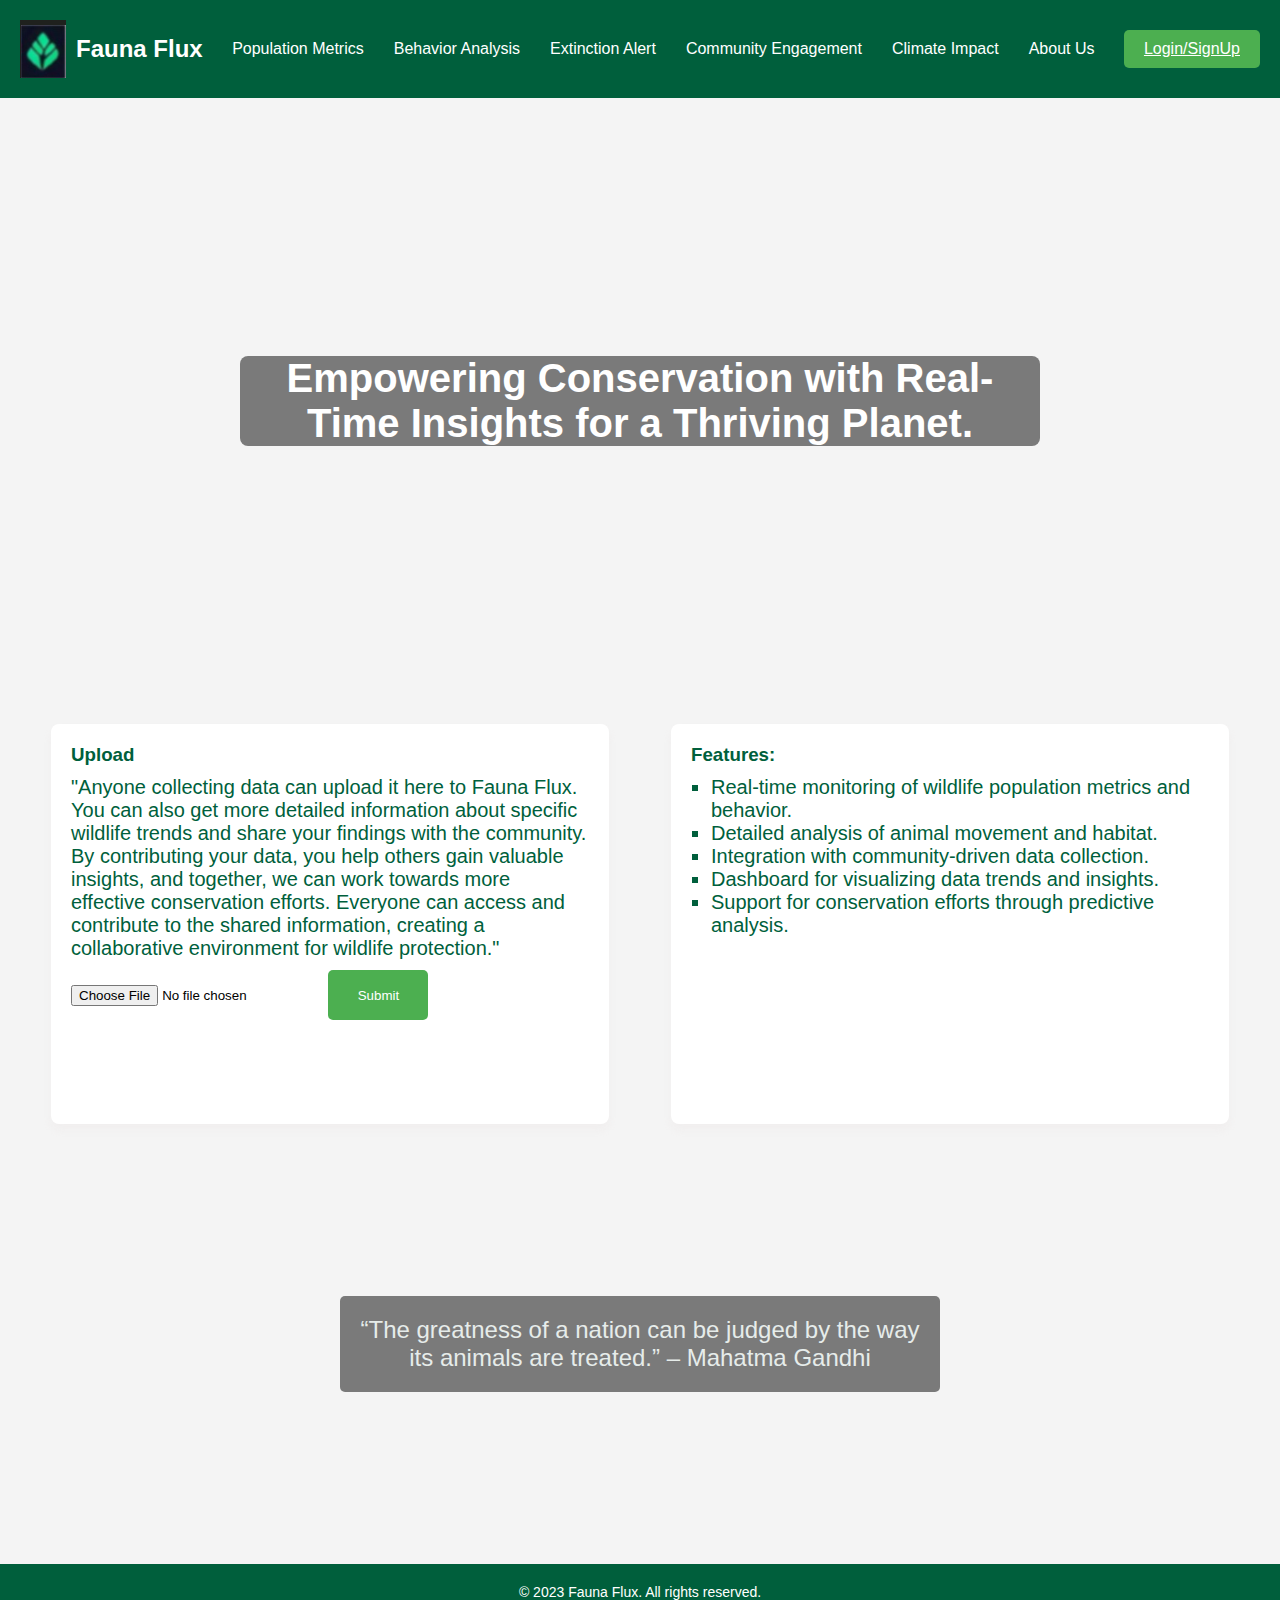
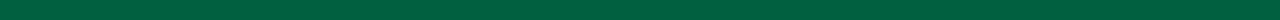
<file: index.html>
<!DOCTYPE html>
<html lang="en">
<head>
    <meta charset="UTF-8">
    <meta name="viewport" content="width=device-width, initial-scale=1.0">
    <title>Fauna Flux - Wildlife Conservation</title>
    <link rel="stylesheet" href="index.css">
</head>
<body>
    <!-- Header Section -->
    <header>
        <div class="logo">
            <img src="logo.png" alt="Fauna Flux Logo">
            <h1>Fauna Flux</h1>
        </div>
        <nav>
            <ul>
                <li><a href="page3.html">Population Metrics</a></li>
                <li><a href="page4.html">Behavior Analysis</a></li>
                <li><a href="page5.html">Extinction Alert</a></li>
                <li><a href="page6.html">Community Engagement</a></li>
                <li><a href="page7.html">Climate Impact</a></li>
                <li><a href="page8.html">About Us</a></li>
            </ul>
        </nav>
        <button class="login-btn"><a href="page2.html">Login/SignUp</a></button>
    </header>

    <!-- Full-Width Banner Section with Moving Background -->
    <section class="banner">
        <div class="slides">
            <div class="slide" style="background-image: url('https://wallup.net/wp-content/uploads/2016/01/178602-jaguars-animals-nature.jpg');"></div>
            <div class="slide" style="background-image: url('https://th.bing.com/th/id/R.d215142ed05476219fa934f0db9f8a69?rik=SeciuyOMJxBvmA&riu=http%3a%2f%2fcdn.playbuzz.com%2fcdn%2f9aa0b54c-f199-4543-8dfa-f2c28c5af221%2f2dc233e4-dbc2-409c-95e4-38df853fdf5e.jpg&ehk=UKtir1RThXnnqreCwxsi%2b%2fNMtnyKT9%2fQhw6kSSRuS2w%3d&risl=&pid=ImgRaw&r=0');"></div>
            <div class="slide" style="background-image: url('https://1721181113.rsc.cdn77.org/data/images/full/26458/india-s-biodiversity-home-to-16-exotic-and-rare-animals.jpg');"></div>
        </div>
        <h2 style="font-size: 40px;">Empowering Conservation with Real-Time Insights for a Thriving Planet.</h2>
    </section>
    
    <!-- Main Content Section -->
    <main>
        <!-- Upload Section -->
        <section class="upload-section">
            <h3>Upload</h3>
            <p>"Anyone collecting data can upload it here to Fauna Flux. You can also get more detailed information about specific wildlife trends and share your findings with the community. By contributing your data, you help others gain valuable insights, and together, we can work towards more effective conservation efforts. Everyone can access and contribute to the shared information, creating a collaborative environment for wildlife protection."</p>
            <form id="uploadForm" method="post" enctype="multipart/form-data">
                <input type="file" id="fileUpload" name="file">
                <button type="submit" id="uploadBtn">Submit</button>
            </form>
        </section>
        
        <!-- Features Section -->
        <section class="features">
            <h3>Features:</h3>
            <ul>
                <li>Real-time monitoring of wildlife population metrics and behavior.</li>
                <li>Detailed analysis of animal movement and habitat.</li>
                <li>Integration with community-driven data collection.</li>
                <li>Dashboard for visualizing data trends and insights.</li>
                <li>Support for conservation efforts through predictive analysis.</li>
            </ul>
        </section>
    </main>

    <!-- Sliding Quotes Section -->
    <section class="quote-banner">
        <div class="quote-slides">
            <div class="quote-slide" style="background-image: url('https://img.freepik.com/premium-photo/photo-tranquil-river-green-forest-peaceful-landscape_198067-76497.jpg');">
                <p>“The greatness of a nation can be judged by the way its animals are treated.” – Mahatma Gandhi</p>
            </div>
            <div class="quote-slide" style="background-image: url('https://i.pinimg.com/originals/16/c0/2e/16c02ec9aec588ba9c1914f4e32587c8.jpg');">
                <p>“We need to be the voice for the voiceless, for those who simply cannot speak for themselves.” – Richard R. Jones</p>
            </div>
            <div class="quote-slide" style="background-image: url('https://images.pexels.com/photos/142497/pexels-photo-142497.jpeg?cs=srgb&dl=environment-forest-grass-142497.jpg&fm=jpg');">
                <p>“Wilderness is not a luxury but a necessity of the human spirit.” – Edward Abbey</p>
            </div>
            <div class="quote-slide" style="background-image: url('https://wallpapercave.com/wp/wp4422449.jpg');">
                <p>“The earth has music for those who listen.” – George Santayana</p>
            </div>
            
        </div>
    </section>

    <!-- Footer -->
    <footer>
        <p>&copy; 2023 Fauna Flux. All rights reserved.</p>
    </footer>

    <script src="script.js"></script>
</body>
</html>
</file>
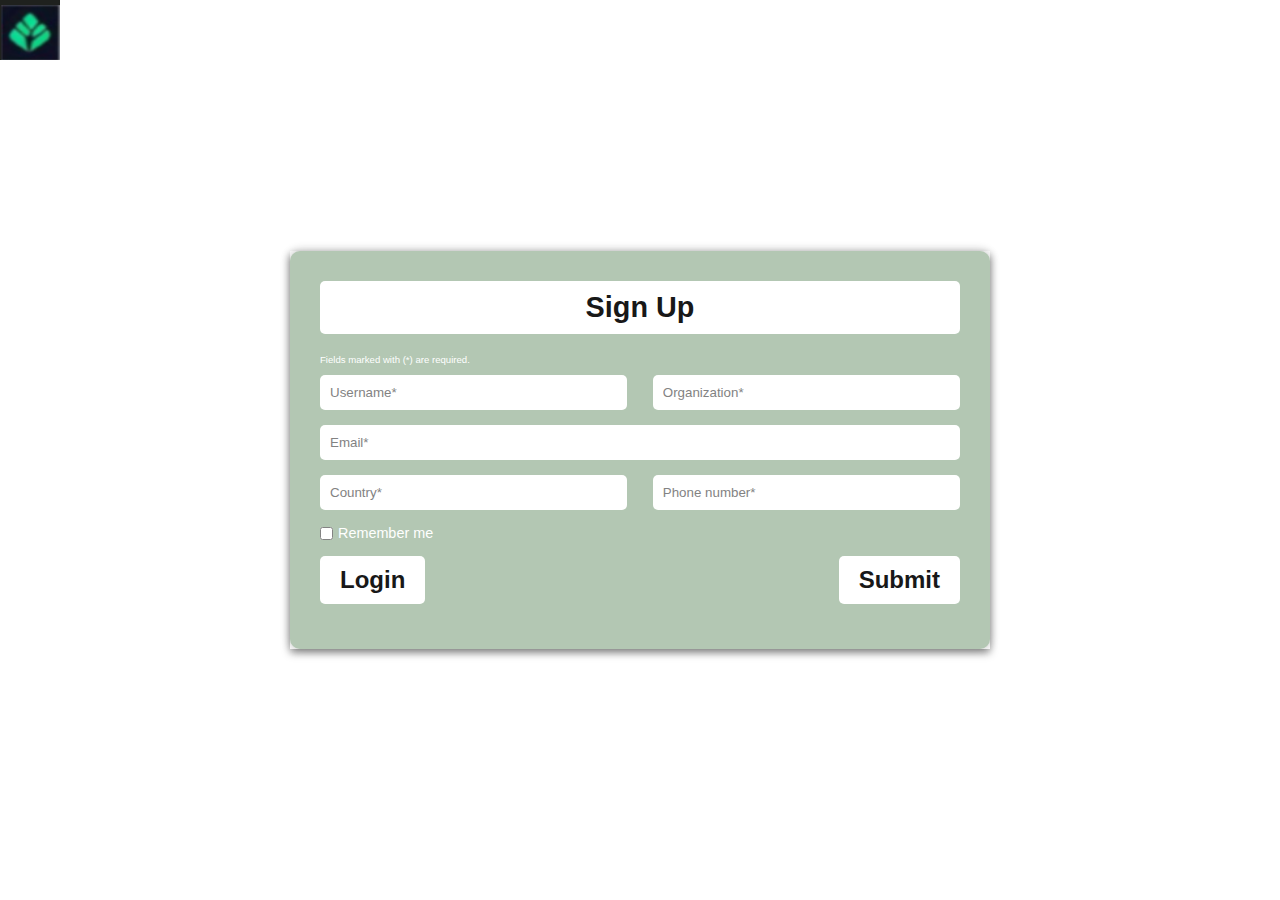
<file: page2.html>
<!DOCTYPE html>
<html lang="en">
<head>
    <meta charset="UTF-8">
    <meta name="viewport" content="width=device-width, initial-scale=1.0">
    <title>Sign Up - Fauna Flux</title>
    <link rel="stylesheet" href="page2.css">
</head>
<body>
    <div class="logo">
        <img src="logo.png" alt="Fauna Flux Logo">
        <h1>Fauna Flux</h1>
    </div>
    <div class="container">
        <div class="signup-form">
            <div class="title-box">
            <h2 class="form-title">Sign Up</h2>
            </div>
            <p class="required-text">Fields marked with (*) are required.</p>
            <form id="signup-form">
                <div class="form-row">
                    <input type="text" placeholder="Username*" required>
                    <input type="text" placeholder="Organization*" required>
                </div>
                <div class="form-row">
                    <input type="email" class="email-field" placeholder="Email*" required>
                </div>
                <div class="form-row">
                    <input type="text" placeholder="Country*" required>
                    <input type="tel" placeholder="Phone number*" required>
                </div>
                <div class="form-row remember-me">
                    <input type="checkbox" id="remember-me">
                    <label for="remember-me">Remember me</label>
                </div>
                <div class="form-row buttons">
                    <button type="button" class="login-button">Login</button>
                    <button type="submit" class="submit-button">Submit</button>
                </div>
            </form>
            <div class="success-message" id="success-message">
                Successfully Submitted!
            </div>
        </div>
    </div>
    <script ></script>
</body>
</html>
</file>
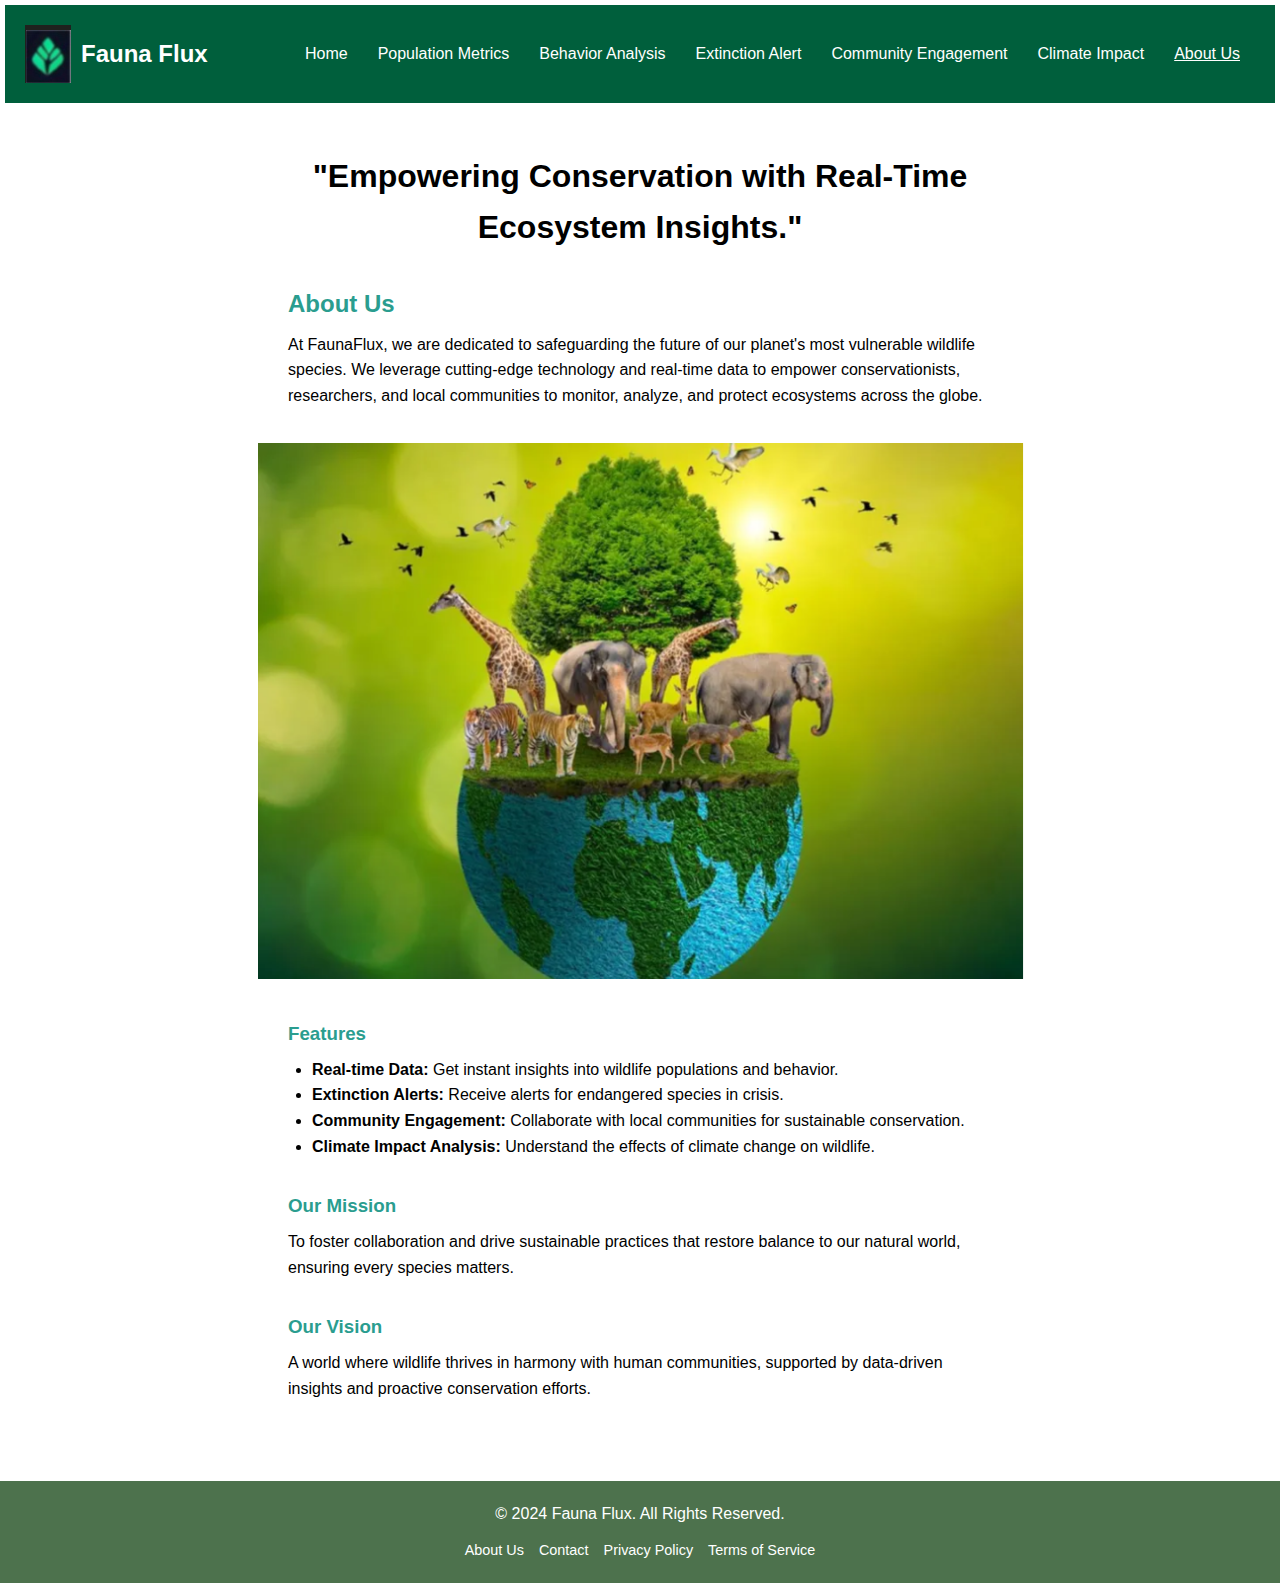
<file: page8.html>
<!DOCTYPE html>
<html lang="en">
<head>
  <meta charset="UTF-8">
  <meta name="viewport" content="width=device-width, initial-scale=1.0">
  <title>About Us - FaunaFlux</title>
  <link rel="stylesheet" href="page8.css">
</head>
<body>
    <header>
        <div class="logo">
            <img src="logo.png" alt="Fauna Flux Logo">
            <h1 >Fauna Flux</h1>
        </div>
        <nav>
            <ul>
              <li><a href="index.html">Home</a></li>
              <li><a href="page3.html">Population Metrics</a></li>
              <li><a href="page4.html">Behavior Analysis</a></li>
              <li><a href="page5.html">Extinction Alert</a></li>
              <li><a href="page6.html">Community Engagement</a></li>
              <li><a href="page7.html" >Climate Impact</a></li>
              <li><a href="page8.html" class="active">About Us</a></li>
            </ul>
  </header>
  <main>
    <h1>"Empowering Conservation with Real-Time Ecosystem Insights."</h1>
    
    <section id="about">
      <h2>About Us</h2>
      <p>At FaunaFlux, we are dedicated to safeguarding the future of our planet's most vulnerable wildlife species. We leverage cutting-edge technology and real-time data to empower conservationists, researchers, and local communities to monitor, analyze, and protect ecosystems across the globe.</p>
    </section>
    <img src="about_us.png" width="100%" height="80%" >
    <section id="features">
      <h3>Features</h3>
      <ul>
        <li><strong>Real-time Data:</strong> Get instant insights into wildlife populations and behavior.</li>
        <li><strong>Extinction Alerts:</strong> Receive alerts for endangered species in crisis.</li>
        <li><strong>Community Engagement:</strong> Collaborate with local communities for sustainable conservation.</li>
        <li><strong>Climate Impact Analysis:</strong> Understand the effects of climate change on wildlife.</li>
      </ul>
    </section>

    <section id="mission">
      <h3>Our Mission</h3>
      <p>To foster collaboration and drive sustainable practices that restore balance to our natural world, ensuring every species matters.</p>
    </section>

    <section id="vision">
      <h3>Our Vision</h3>
      <p>A world where wildlife thrives in harmony with human communities, supported by data-driven insights and proactive conservation efforts.</p>
    </section>

  </main>
  <footer>
    <div class="footer-content">
        <p>&copy; 2024 Fauna Flux. All Rights Reserved.</p>
        <ul class="footer-links">
            <li><a href="#about">About Us</a></li>
            <li><a href="#contact">Contact</a></li>
            <li><a href="#privacy">Privacy Policy</a></li>
            <li><a href="#terms">Terms of Service</a></li>
        </ul>
    </div>
</footer>
</body>
</html>
</file>
<file: page2.css>
* {
    margin: 0;
    padding: 0;
    box-sizing: border-box;
}

body {
    font-family: Arial, sans-serif;
    background-image: url("https://th.bing.com/th/id/R.23bcd8905c5440b4817a580885c4ec3f?rik=Gk4pOrgGmSx2Qg&riu=http%3a%2f%2fwallup.net%2fwp-content%2fuploads%2f2016%2f01%2f214916-animals-wildlife-nature-jaguars.jpg&ehk=%2bd4KdX1OytOgqC5Xsvld79IQgtVDYVBu8W8EJwBXPwU%3d&risl=&pid=ImgRaw&r=0.jpg"); 
    background-size: cover;
    display: flex;
    justify-content: center;
    align-items: center;
    height: 100vh;
}

.logo {
    position: absolute;
    top: 0px;
    left: 0px;
    display: flex;
    align-items: center;
    color: white;
    font-size: 2em;
}

.logo img {
    width: 60px;
    height: 60px;
    margin-right: 10px;
}
.logo h1 {
    font-size: 1.2em; /* Adjust the font size */
    margin: 0;
}

.container {
    max-width: 700px;
    width: 100%;
    text-align: center;
    box-shadow: 0 4px 8px rgba(0,0,0,0.4);
}

.signup-form {
    background-color: #abc2ab;
    padding: 30px;
    border-radius: 10px;
    color: white;
    box-shadow: 0px 0px 10px rgba(0, 0, 0, 0.3);
    position: relative;
    opacity: .9;
}

.title-box {
    background-color: #ffffff;
    color: #000000;
    padding: 10px;
    border-radius: 5px;
    margin-bottom: 20px;
    text-align: center;
    font-weight: bold;
}

/* Style for the Sign Up text */
.title-box h2 {
    font-size: 1.8em;
    margin: 0;
}
/* Style for the required fields note */
.required-text {
    font-size: 0.6em;
    color: #ffffff;
    margin-bottom: 10px;
    text-align: left; /* Aligns text to the left */
}


.form-row {
    display: flex;
    justify-content: space-between;
    margin-bottom: 15px;
}

.form-row input[type="text"],
.form-row input[type="email"],
.form-row input[type="tel"] {
    width: 48%;
    padding: 10px;
    border: none;
    border-radius: 5px;
}
.form-row input[type="email"] {
    width: 100%;
}


.form-row.remember-me {
    justify-content: flex-start;
    align-items: center;
}

.remember-me label {
    font-size: 0.9em;
    margin-left: 5px;
}

.form-row.buttons {
    display: flex;
    justify-content: space-between;
}

button {
    padding: 10px 20px;
    border: none;
    border-radius: 5px;
    font-weight: bold;
    cursor: pointer;
    font-size: 1.5em;
}
/* New hover effect for the buttons */
.login-button:hover, .submit-button:hover {
    background-color: #4CAF50;
    color: white;
}

.login-button {
    background-color: #ffffff;
    color: #000000;
}

.submit-button {
    background-color: #ffffff;
    color: #000000;
}
/* Styles for success message */
.success-message {
    display: none;
    position: fixed;
    bottom: 20px;
    left: 50%;
    transform: translateX(-50%);
    background-color: #4CAF50; /* Green background */
    color: white;
    padding: 10px 20px;
    border-radius: 5px;
    box-shadow: 0 4px 8px rgba(0, 0, 0, 0.2);
    font-size: 16px;
    text-align: center;
    z-index: 1000;
    opacity: 0;
    transition: opacity 0.3s, bottom 0.3s;
}

/* Show class to make the message visible and animate upwards */
.success-message.show {
    display: block;
    opacity: 1;
    bottom: 50px;
}
</file>
<file: page8.css>
header {
    display: flex;
    justify-content: space-between;
    align-items: center;
    padding: 20px;
    background-color: #005f3c;
    color: white;
    margin: 5px;
}

header .logo {
    display: flex;
    align-items: center;
}

header .logo h1 {
    margin-left: 10px;
    font-size: 24px;
    color: white;
    
}

header nav ul {
    display: flex;
    list-style: none;
}

header nav ul li {
    margin: 0 15px;
}

header nav ul li a {
    color: white;
    text-decoration: none;
}
header nav ul li a.active {
    text-decoration: underline;
}
* {
    margin: 0;
    padding: 0;
    box-sizing: border-box;
  }
  
  body {
    font-family: Arial, sans-serif;
    line-height: 1.6;
  }
  main {
    max-width: 800px;
    margin: 2rem auto;
    padding: 1rem;
  }
  
  h2 {
    color: #2a9d8f;
    margin-bottom: 0.5rem;
  }
  
  section {
    margin: 2rem;
  }
  
  h3 {
    color: #2a9d8f;
    margin-bottom: 0.5rem;
  }
  
  ul {
    list-style: disc;
    margin-left: 1.5rem;
  }
  h1{
    text-align: center;
    text-shadow: black;
  }
  footer {
    background-color: #4d724d; /* Dark green background */
    color: #ffffff; /* White text color */
    padding: 20px 0;
    text-align: center;
    position: relative;
    width: 100%;
    bottom: 0;
  }
  
  .footer-content {
    max-width: 1000px;
    margin: 0 auto;
  }
  
  .footer-content p {
    margin: 0;
    font-size: 1em;
  }
  
  .footer-links {
    list-style: none;
    padding: 0;
    margin: 10px 0 0;
    display: flex;
    justify-content: center;
    gap: 15px;
  }
  
  .footer-links li {
    display: inline;
  }
  
  .footer-links a {
    color: #ffffff;
    text-decoration: none;
    font-size: 0.9em;
    transition: color 0.3s;
  }
  
  .footer-links a:hover {
    color: #76b983; /* Lighter green for hover effect */
  }
</file>
<file: index.css>
/* General Reset */
* {
    margin: 0;
    padding: 0;
    box-sizing: border-box;
}

/* Body styling */
body {
    font-family: Arial, sans-serif;
    background-color: #f4f4f4;
}

/* Header styling */
header {
    display: flex;
    justify-content: space-between;
    align-items: center;
    padding: 20px;
    background-color: #005f3c;
    color: white;
}

header .logo {
    display: flex;
    align-items: center;
}

header .logo h1 {
    margin-left: 10px;
    font-size: 24px;
}

header nav ul {
    display: flex;
    list-style: none;
}

header nav ul li {
    margin: 0 15px;
}

header nav ul li a {
    color: white;
    text-decoration: none;
}

header .login-btn {
    background-color: #4CAF50;
    border: none;
    padding: 10px 20px;
    color: white;
    cursor: pointer;
    font-size: 16px;
    border-radius: 5px;
}
a:hover {
    color: #2980b9;
    text-decoration: underline;
}


/* Banner styling with moving background */
.banner {
    position: relative;
    color: white;
    text-align: center;
    overflow: hidden;
    height: 600px;
    display: flex;
    margin:3px;
    align-items: center; /* Center content vertically */
    justify-content: center; /* Center content horizontally */
}

.slides {
    position: absolute;
    top: 0;
    left: 0;
    width: 100%;
    height: 100%;
}

.slide {
    position: absolute;
    top: 0;
    left: 0;
    width: 100%;
    height: 100%;
    background-size: cover;
    background-position: center;
    opacity: 0;
    transition: opacity 1s ease-in-out;
}

.slide:first-child {
    opacity: 1;
}

.banner h2 {
    position: relative;
    z-index: 1; /* Ensure text stays above sliding images */
    font-size: 40px;
    max-width: 800px;
    margin: 0 auto;
    padding: 0 20px;
    background-color: rgba(0, 0, 0, 0.5); /* Optional: Adds a slight background for readability */
    border-radius: 8px;
    color: white;
}

/* Main content styling */
main {
    display: flex;
    padding: 20px;
    justify-content: space-around;
}

.upload-section, .features {
    width: 45%;
    padding: 20px;
    background-color: white;
    border-radius: 8px;
    box-shadow: 0 6px 8px rgba(231, 221, 221, 0.2);
    height: 400px;
    transition: transform 0.3s ease, box-shadow 0.3s ease;
}

.upload-section h3, .features h3 {
    color: #005f3c;
    margin-bottom: 10px;
    
}

.upload-section p, .features ul {
    font-size: 20px;
    color: #005f3c;
    font-family:'Lucida Sans', 'Lucida Sans Regular', 'Lucida Grande', 'Lucida Sans Unicode', Geneva, Verdana, sans-serif;
}

.features ul {
    list-style-type: square;
    padding-left: 20px;
}
/* Hover effect for both sections */
.upload-section:hover, .features:hover {
    transform: translateY(-5px); /* Slight lift on hover */
    box-shadow: 0 8px 16px rgba(0, 0, 0, 0.3); /* Deeper shadow on hover */
}

/* Submit button styling */
#uploadBtn {
    background-color: #4CAF50;
    color: white;
    padding: 8px 16px;
    border: none;
    border-radius: 5px;
    cursor: pointer;
    margin-top: 10px;
    height: 50px;
    width: 100px;
}
a{
    color: white;
}

/* Quote Banner styling */
.quote-banner {
    position: relative;
    text-align: center;
    color:#e6ecea;
    overflow: hidden;
    padding: 50px 20px;
    height: 400px;
}

.quote-slides {
    position: relative;
    width: 100%;
    height: 100%;
}

.quote-slide {
    position: absolute;
    top: 0;
    left: 0;
    width: 100%;
    height: 100%;
    background-size: cover;
    background-position: center;
    opacity: 0;
    transition: opacity 1s ease-in-out;
    display: flex;
    align-items: center;
    justify-content: center;
    text-align: center;
    padding: 20px;
}

.quote-slide p {
    font-size: 24px;
    background-color: rgba(0, 0, 0, 0.5);
    padding: 20px;
    border-radius: 5px;
    max-width: 600px;
}

.quote-slide:first-child {
    opacity: 1;
}

/* Footer styling */
footer {
    background-color: #005f3c;
    color: white;
    text-align: center;
    padding: 20px;
    font-size: 14px;
    margin-top: 20px;
}
</file>
